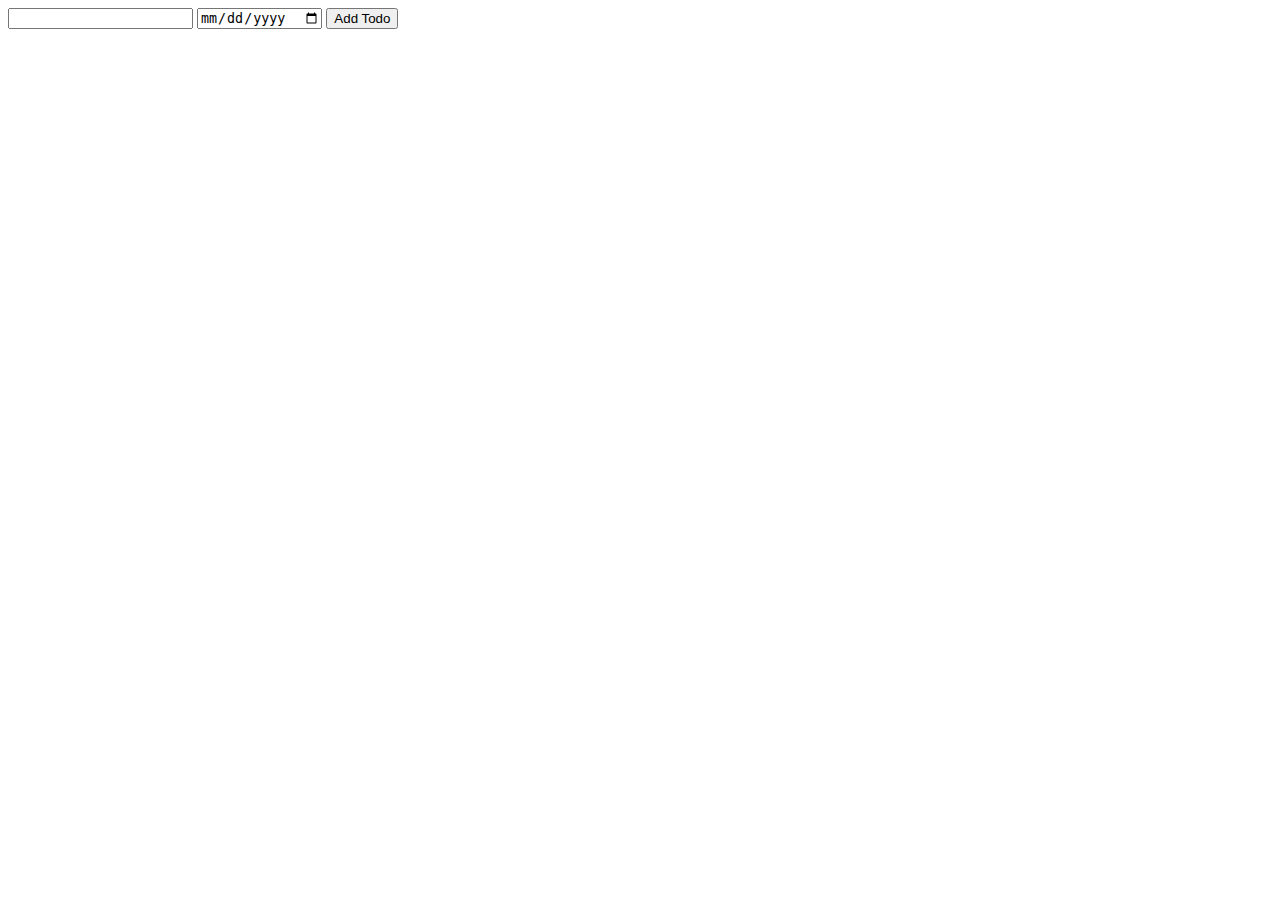
<file: index.html>
<!DOCTYPE html>

<html>

<head>
    <title>My Todo App</title>
</head>

<body>
    <input id="todo-title" type="text" />
    <input id="date-picker" type="date" />
    <button onclick="addTodo();">Add Todo</button>

    <div id="todo-list"></div>

    <script>

        // Model
        // If localstorage has a todos array, then use it
        // Otherwise use the default array.
        let todos;

        // Retrieve localStorage
        const savedTodos = JSON.parse(localStorage.getItem('todos'));

        // Check if it's an array
        if (Array.isArray(savedTodos)) {

            todos = savedTodos;

        } else {
            todos = [];
        }

        // Crates a todo
        function createTodo(title, dueDate) {
            const id = '' + new Date().getTime();

            todos.push({
                title: title,
                dueDate: dueDate,
                id: id
            });

            saveTodos();
        }

        // Deletes a todo
        function removeTodo(idToDelete) {
            todos = todos.filter(function (todo) {
                // If the id of this todo matches idToDelete, return false
                // For everything else, return true
                if (todo.id === idToDelete) {
                    return false;
                } else {
                    return true;
                }
            });

            saveTodos();
        }

        render();

        function saveTodos() {
            localStorage.setItem('todos', JSON.stringify(todos));
        }

        // Controller
        function addTodo() {
            const textbox = document.getElementById('todo-title');
            const title = textbox.value;

            const datePicker = document.getElementById('date-picker');
            const dueDate = datePicker.value;

            createTodo(title, dueDate);
            render();
        }

        const addTodo2 = todo => 'Hello ' + todo ;

        function deleteTodo(event) {
            const deleteButton = event.target;
            const idToDelete = deleteButton.id;

            removeTodo(idToDelete);
            render();
        }

        // View
        function render() {
            // reset our list
            document.getElementById('todo-list').innerHTML = '';

            todos.forEach(function (todo) {
                const element = document.createElement('div');
                element.innerText = todo.title + ' ' + todo.dueDate;

                const deleteButton = document.createElement('button');
                deleteButton.innerText = 'Delete';
                deleteButton.style = 'margin-left: 12px;';
                deleteButton.onclick = deleteTodo;
                deleteButton.id = todo.id;
                element.appendChild(deleteButton);

                const todoList = document.getElementById('todo-list');
                todoList.appendChild(element);
            });
        }

    </script>
</body>

</html>
</file>
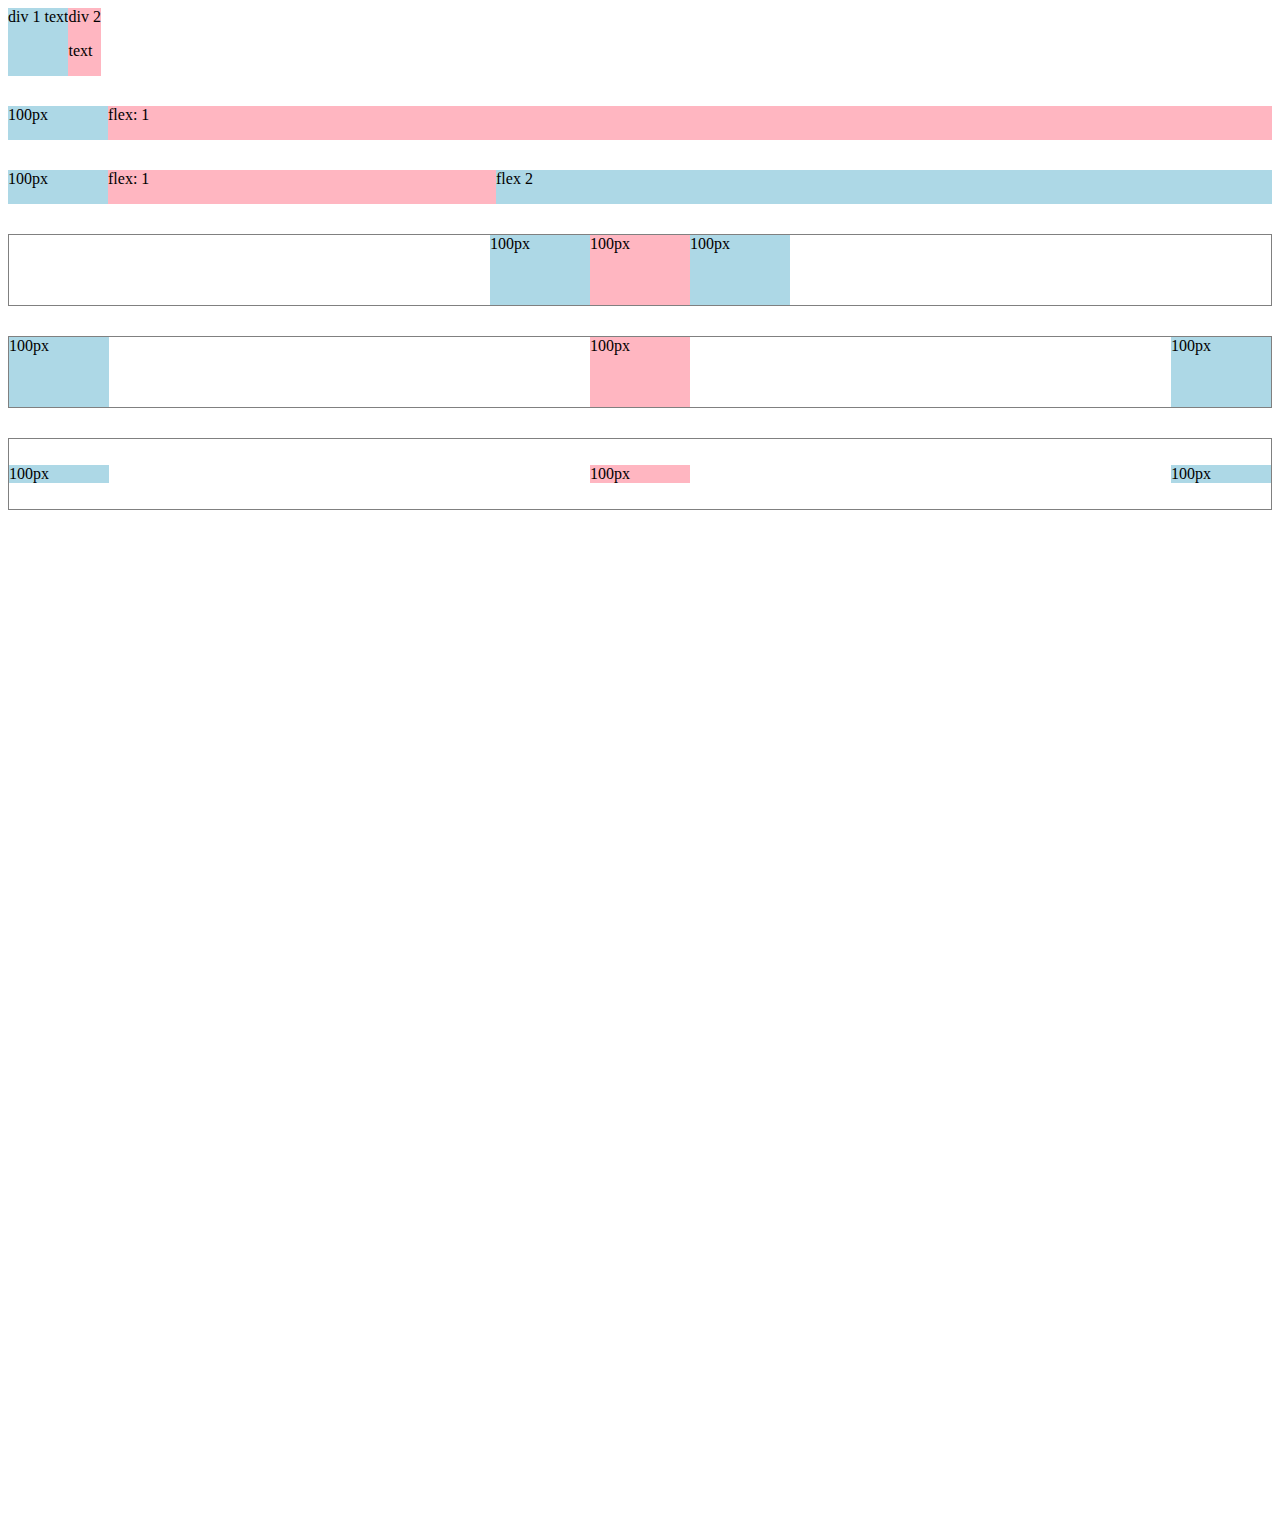
<file: flexbox.html>
<!DOCTYPE html>

<html>

<head>
  <title>Flexbox Practice</title>
</head>

<body style="padding-bottom: 1000px;">
  <div style="
          display: flex;
          flex-direction: row;
        ">
    <div style="background-color: lightblue;">div 1 text</div>
    <div style="background-color: lightpink;">div 2 <p>text</p>
    </div>
  </div>

  <div style="
          margin-top: 30px;
          display: flex;
          flex-direction: row;
        ">
    <div style="
              background-color: lightblue;
              width: 100px;
            ">100px</div>
    <div style="
              background-color: lightpink;
              flex: 1;
            ">flex: 1</p>
    </div>
  </div>

  <div style="
        margin-top: 30px;
        display: flex;
        flex-direction: row;
      ">
    <div style="
            background-color: lightblue;
            width: 100px;
          ">100px</div>
    <div style="
            background-color: lightpink;
            flex: 1;
          ">flex: 1</p>
    </div>
    <div style="
            background-color: lightblue;
            flex: 2;
        ">flex 2</div>
  </div>

  <div style="
        margin-top: 30px;
        height: 70px;
        border-width: 1px;
        border-style: solid;
        border-color: gray;

        display: flex;
        flex-direction: row;
        justify-content: center;
      ">
    <div style="
            background-color: lightblue;
            width: 100px;
          ">100px</div>
    <div style="
            background-color: lightpink;
            width: 100px;
          ">100px</p>
    </div>
    <div style="
            background-color: lightblue;
            width: 100px;
        ">100px</div>
  </div>

  <div style="
        margin-top: 30px;
        height: 70px;
        border-width: 1px;
        border-style: solid;
        border-color: gray;

        display: flex;
        flex-direction: row;
        justify-content: space-between;
      ">
    <div style="
            background-color: lightblue;
            width: 100px;
          ">100px</div>
    <div style="
            background-color: lightpink;
            width: 100px;
          ">100px</div>
    <div style="
            background-color: lightblue;
            width: 100px;
        ">100px</div>
  </div>

  <div style="
        margin-top: 30px;
        height: 70px;
        border-width: 1px;
        border-style: solid;
        border-color: gray;

        display: flex;
        flex-direction: row;
        justify-content: space-between;
        align-items: center;
      ">
    <div style="
            background-color: lightblue;
            width: 100px;
          ">100px</div>
    <div style="
            background-color: lightpink;
            width: 100px;
          ">100px</div>
    <div style="
            background-color: lightblue;
            width: 100px;
        ">100px</div>
  </div>

</body>

</html>
</file>
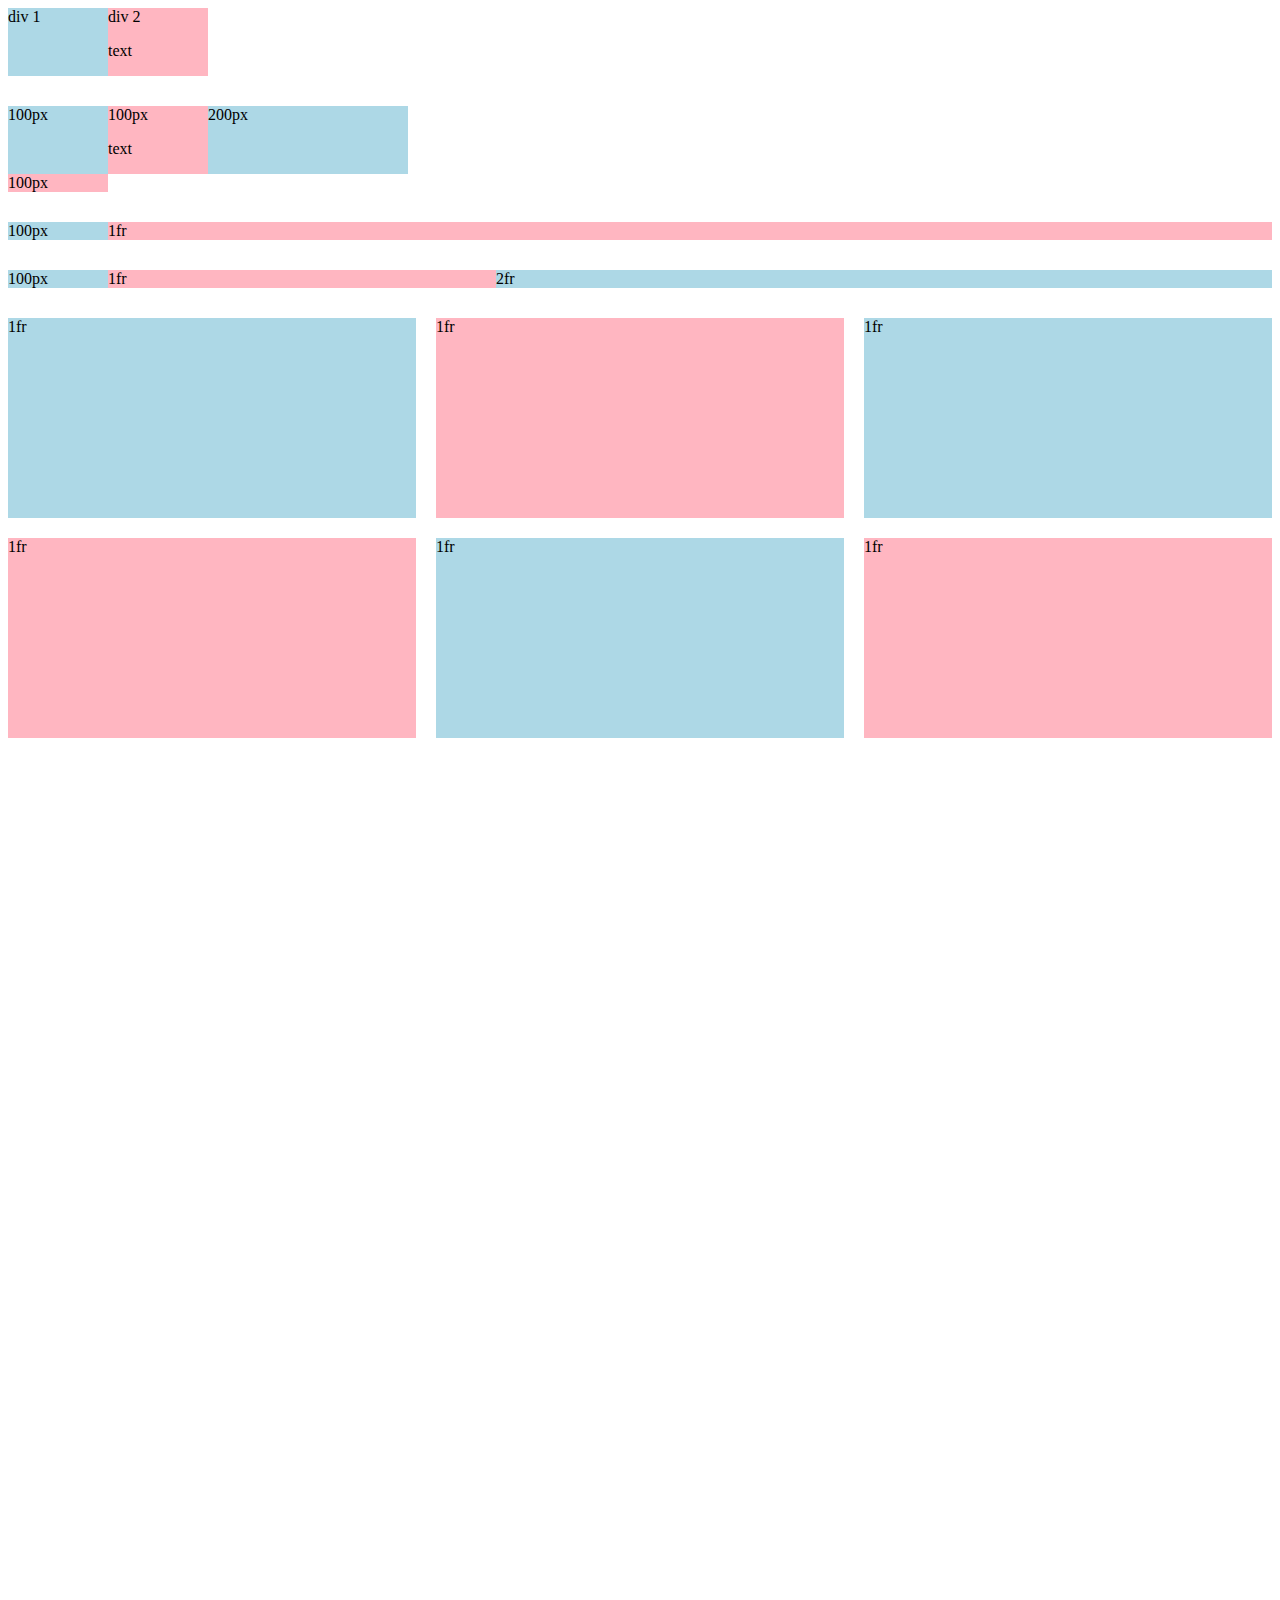
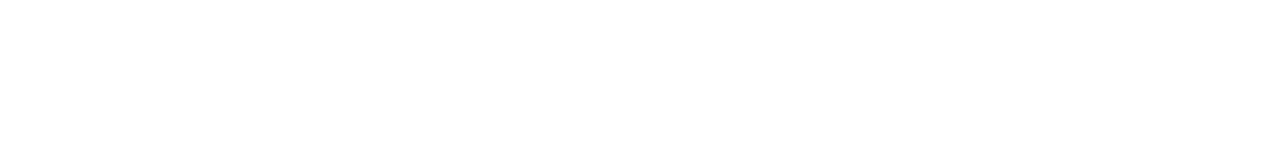
<file: grid.html>
<!DOCTYPE html>

<html>

<head>
  <title>Grid Practice</title>
</head>

<body style="padding-bottom: 1000px">
  <div style="
      display: grid;
      grid-template-columns: 100px 100px;
    ">
    <div style="background-color: lightblue;">
      div 1
    </div>
    <div style="background-color: lightpink;">
      div 2
      <p>text</p>
    </div>
  </div>

  <div style="
      margin-top: 30px;
      display: grid;
      grid-template-columns: 100px 100px 200px;
    ">
    <div style="background-color: lightblue;">
      100px
    </div>
    <div style="background-color: lightpink;">
      100px
      <p>text</p>
    </div>
    <div style="background-color: lightblue;">
      200px
    </div>
    <div style="background-color: lightpink;">
      100px
    </div>
  </div>

  <div style="
      margin-top: 30px;
      display: grid;
      grid-template-columns: 100px 1fr;
    ">
    <div style="background-color: lightblue;">
      100px
    </div>
    <div style="background-color: lightpink;">
      1fr
    </div>
  </div>

  <div style="
    margin-top: 30px;
    display: grid;
    grid-template-columns: 100px 1fr 2fr;
  ">
    <div style="background-color: lightblue;">
      100px
    </div>
    <div style="background-color: lightpink;">
      1fr
    </div>
    <div style="background-color: lightblue;">
      2fr
    </div>
  </div>

  <div style="
  margin-top: 30px;
  display: grid;
  grid-template-columns: 1fr 1fr 1fr;
  column-gap: 20px;
  row-gap: 20px;
">
    <div style="background-color: lightblue; height: 200px;">
      1fr
    </div>
    <div style="background-color: lightpink; height: 200px;">
      1fr
    </div>
    <div style="background-color: lightblue; height: 200px;">
      1fr
    </div>
    <div style="background-color: lightpink; height: 200px;">
      1fr
    </div>
    <div style="background-color: lightblue; height: 200px;">
      1fr
    </div>
    <div style="background-color: lightpink; height: 200px;">
      1fr
    </div>
  </div>

</body>

</html>
</file>
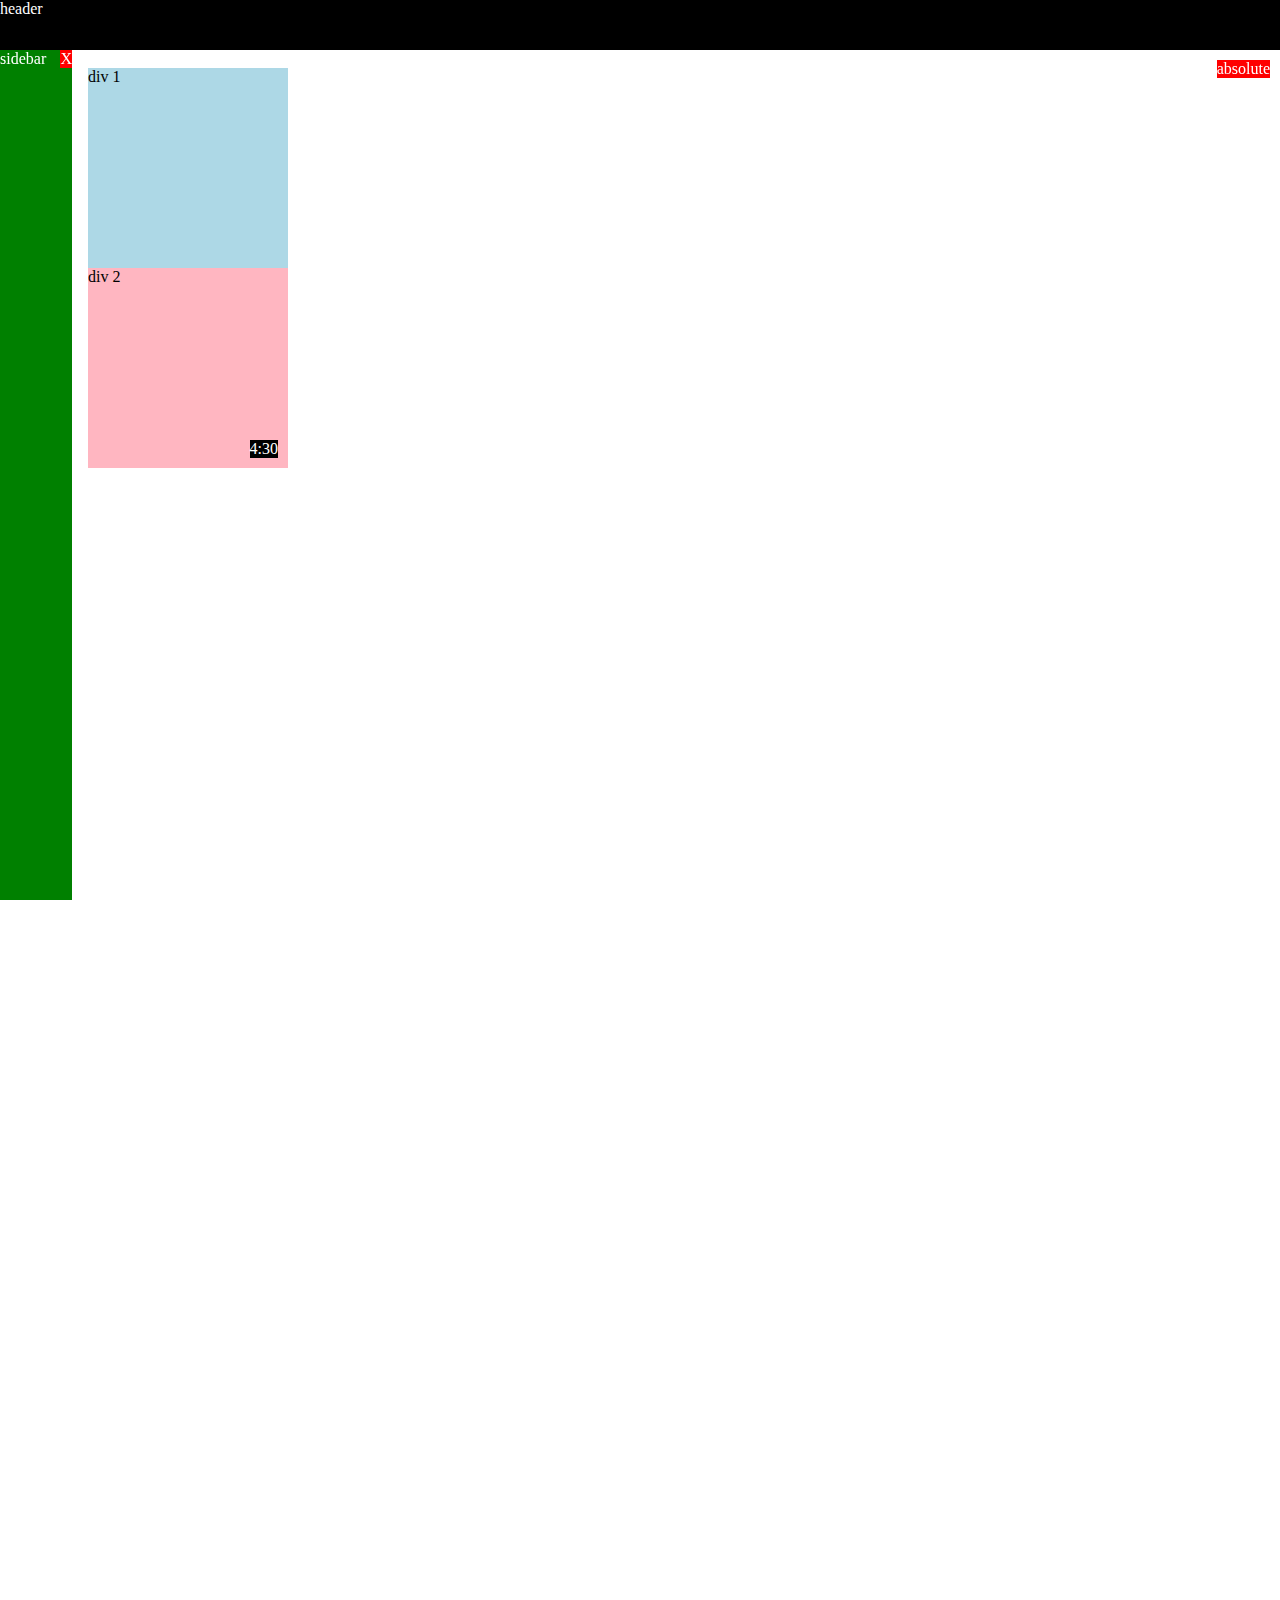
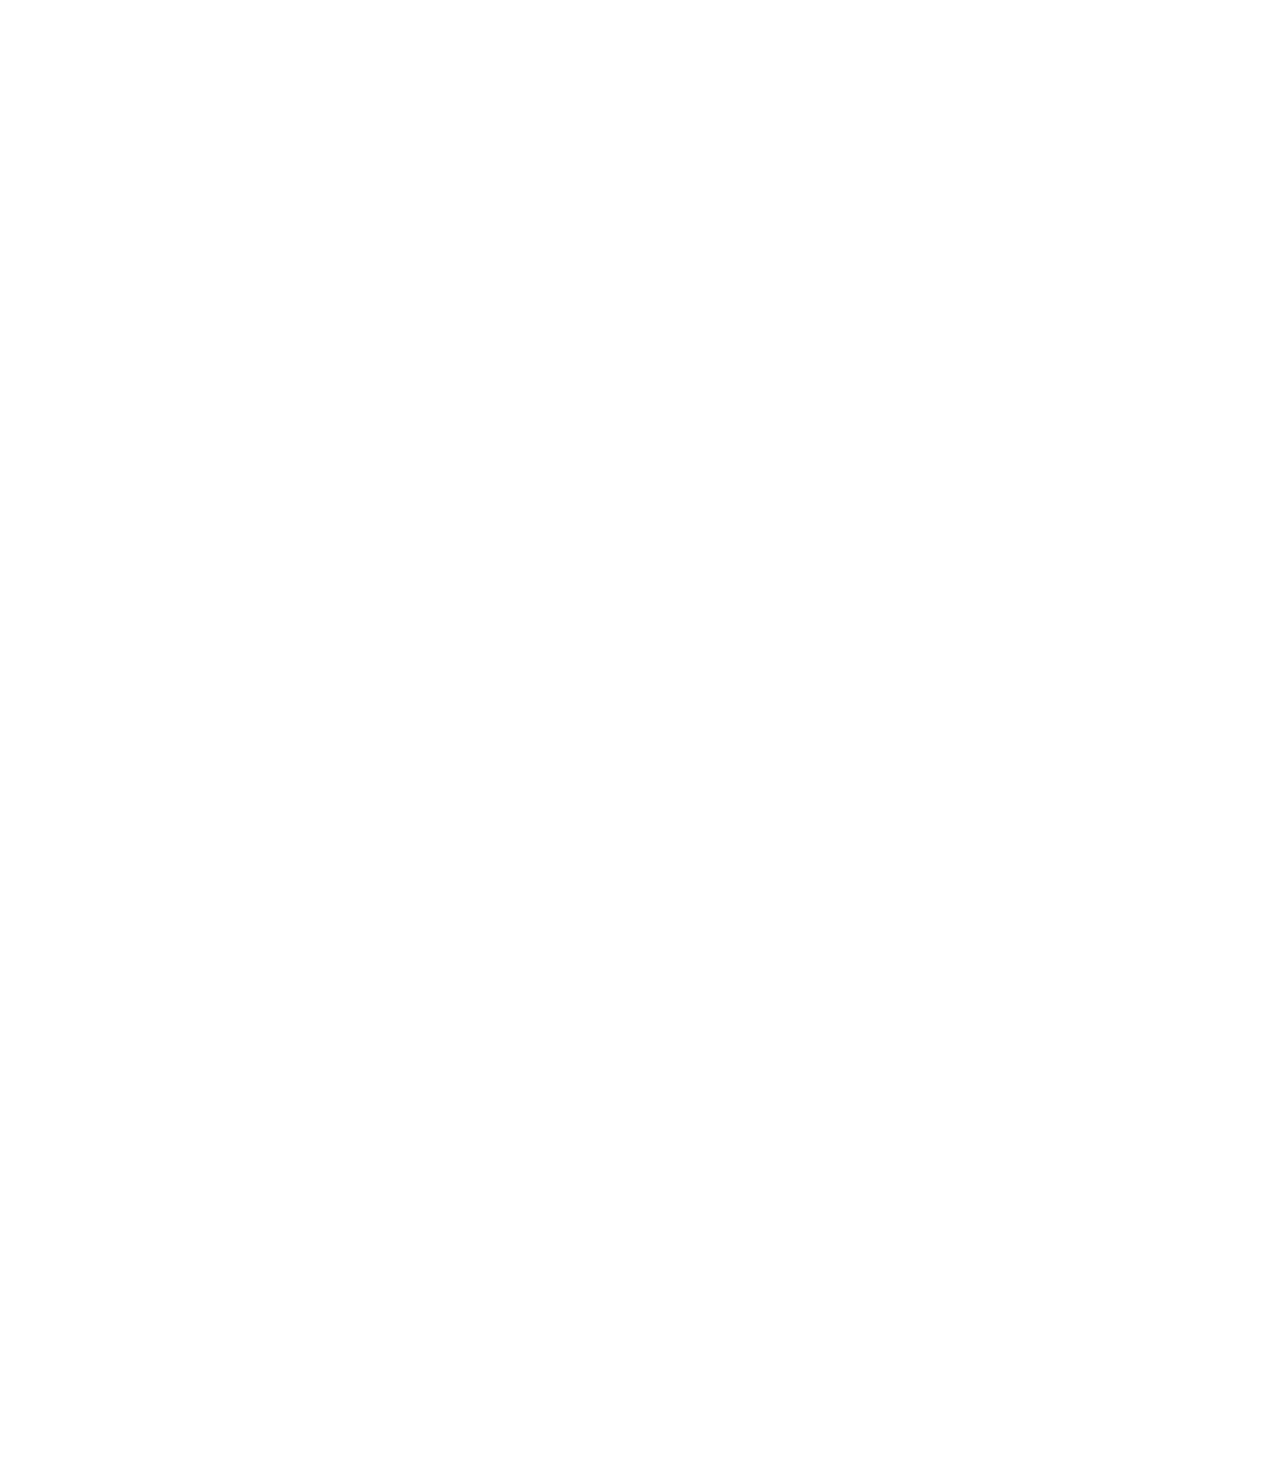
<file: position.html>
<!DOCTYPE html>

<html>

<head>
    <title>Position Practice</title>
</head>

<body style="
      height: 3000px;
      padding-top: 60px;
      padding-left: 80px;
    ">
    <div style="
          background-color: black;
          color: white;
          position: fixed;
          top: 0;
          left: 0;
          right: 0;
          height: 50px;
        ">header</div>

    <div style="
          background-color: green;
          color: white;
          position: fixed;
          left: 0;
          bottom: 0;
          top: 50px;
          width: 72px;
        ">
        sidebar
        <div style="
            position: absolute;
            background-color: red;
            color: white;
            right: 0px;
            top: 0px;
          ">
            X
        </div>
    </div>

    <div style="
          position: absolute;
          background-color: red;
          color: white;
          right: 10px;
          top: 60px;
        ">
        absolute
    </div>

    <div style="
          background-color: lightblue;
          height: 200px;
          width: 200px;
          position: static;
        ">
        div 1
    </div>
    <div style="
          background-color: lightpink;
          height: 200px;
          width: 200px;
          position: relative;
        ">
        div 2
        <div style="
            position: absolute;
            background-color: black;
            color: white;
            right: 10px;
            bottom: 10px;
          ">
            4:30
        </div>
    </div>
</body>

</html>
</file>
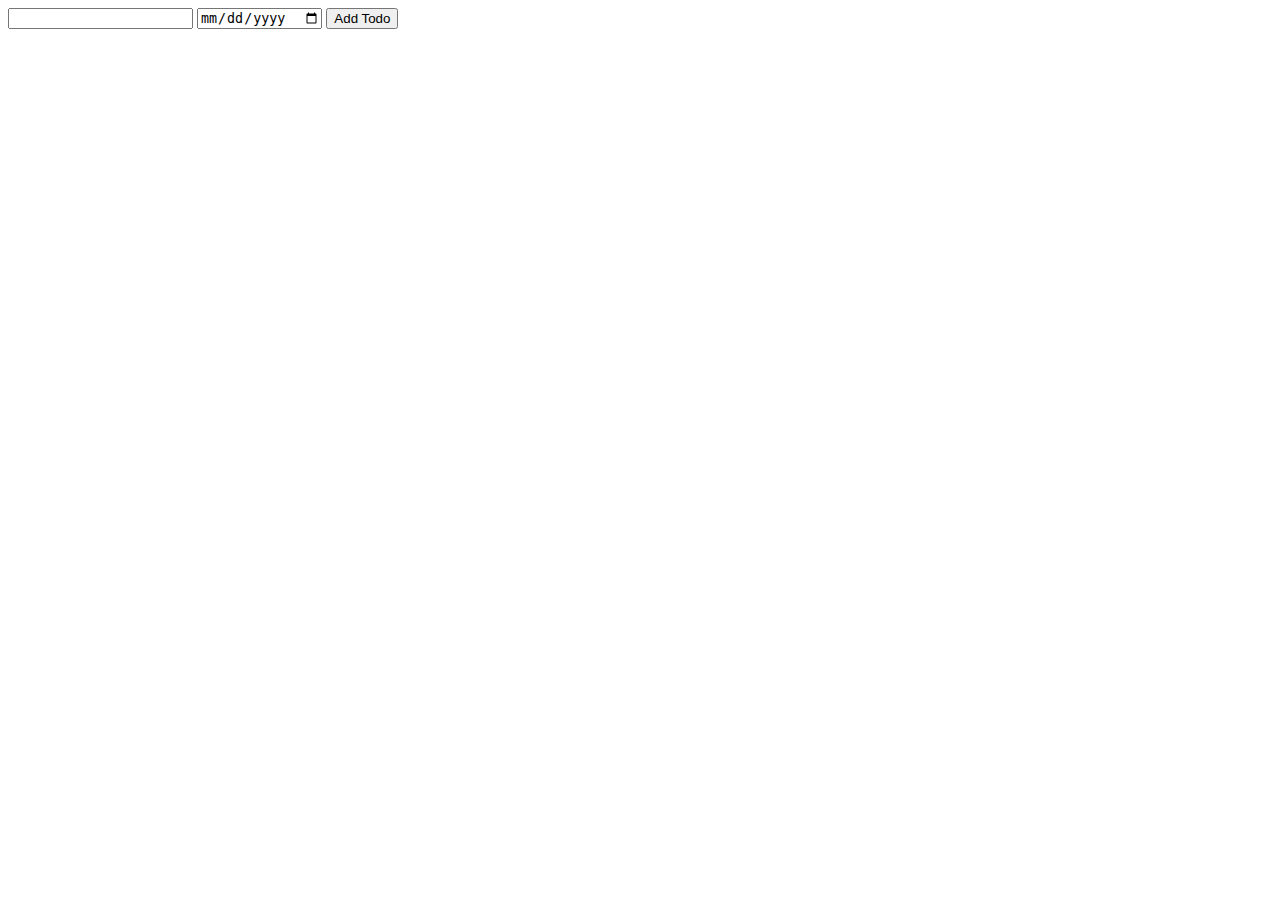
<file: todo.html>
<!DOCTYPE html>

<html>

<head>
    <title>My Todo App</title>
</head>

<body>
    <input id="todo-title" type="text" />
    <input id="date-picker" type="date" />
    <button onclick="addTodo();">Add Todo</button>

    <div id="todo-list"></div>

    <script>

        // Model
        // If localstorage has a todos array, then use it
        // Otherwise use the default array.
        let todos;

        // Retrieve localStorage
        const savedTodos = JSON.parse(localStorage.getItem('todos'));

        // Check if it's an array
        if (Array.isArray(savedTodos)) {

            todos = savedTodos;

        } else {
            todos = [];
        }

        // Crates a todo
        function createTodo(title, dueDate) {
            const id = '' + new Date().getTime();

            todos.push({
                title: title,
                dueDate: dueDate,
                id: id
            });

            saveTodos();
        }

        // Deletes a todo
        function removeTodo(idToDelete) {
            todos = todos.filter(function (todo) {
                // If the id of this todo matches idToDelete, return false
                // For everything else, return true
                if (todo.id === idToDelete) {
                    return false;
                } else {
                    return true;
                }
            });

            saveTodos();
        }

        render();

        function saveTodos() {
            localStorage.setItem('todos', JSON.stringify(todos));
        }

        // Controller
        function addTodo() {
            const textbox = document.getElementById('todo-title');
            const title = textbox.value;

            const datePicker = document.getElementById('date-picker');
            const dueDate = datePicker.value;

            createTodo(title, dueDate);
            render();
        }

        const addTodo2 = todo => 'Hello ' + todo ;

        function deleteTodo(event) {
            const deleteButton = event.target;
            const idToDelete = deleteButton.id;

            removeTodo(idToDelete);
            render();
        }

        // View
        function render() {
            // reset our list
            document.getElementById('todo-list').innerHTML = '';

            todos.forEach(function (todo) {
                const element = document.createElement('div');
                element.innerText = todo.title + ' ' + todo.dueDate;

                const deleteButton = document.createElement('button');
                deleteButton.innerText = 'Delete';
                deleteButton.style = 'margin-left: 12px;';
                deleteButton.onclick = deleteTodo;
                deleteButton.id = todo.id;
                element.appendChild(deleteButton);

                const todoList = document.getElementById('todo-list');
                todoList.appendChild(element);
            });
        }

    </script>
</body>

</html>
</file>
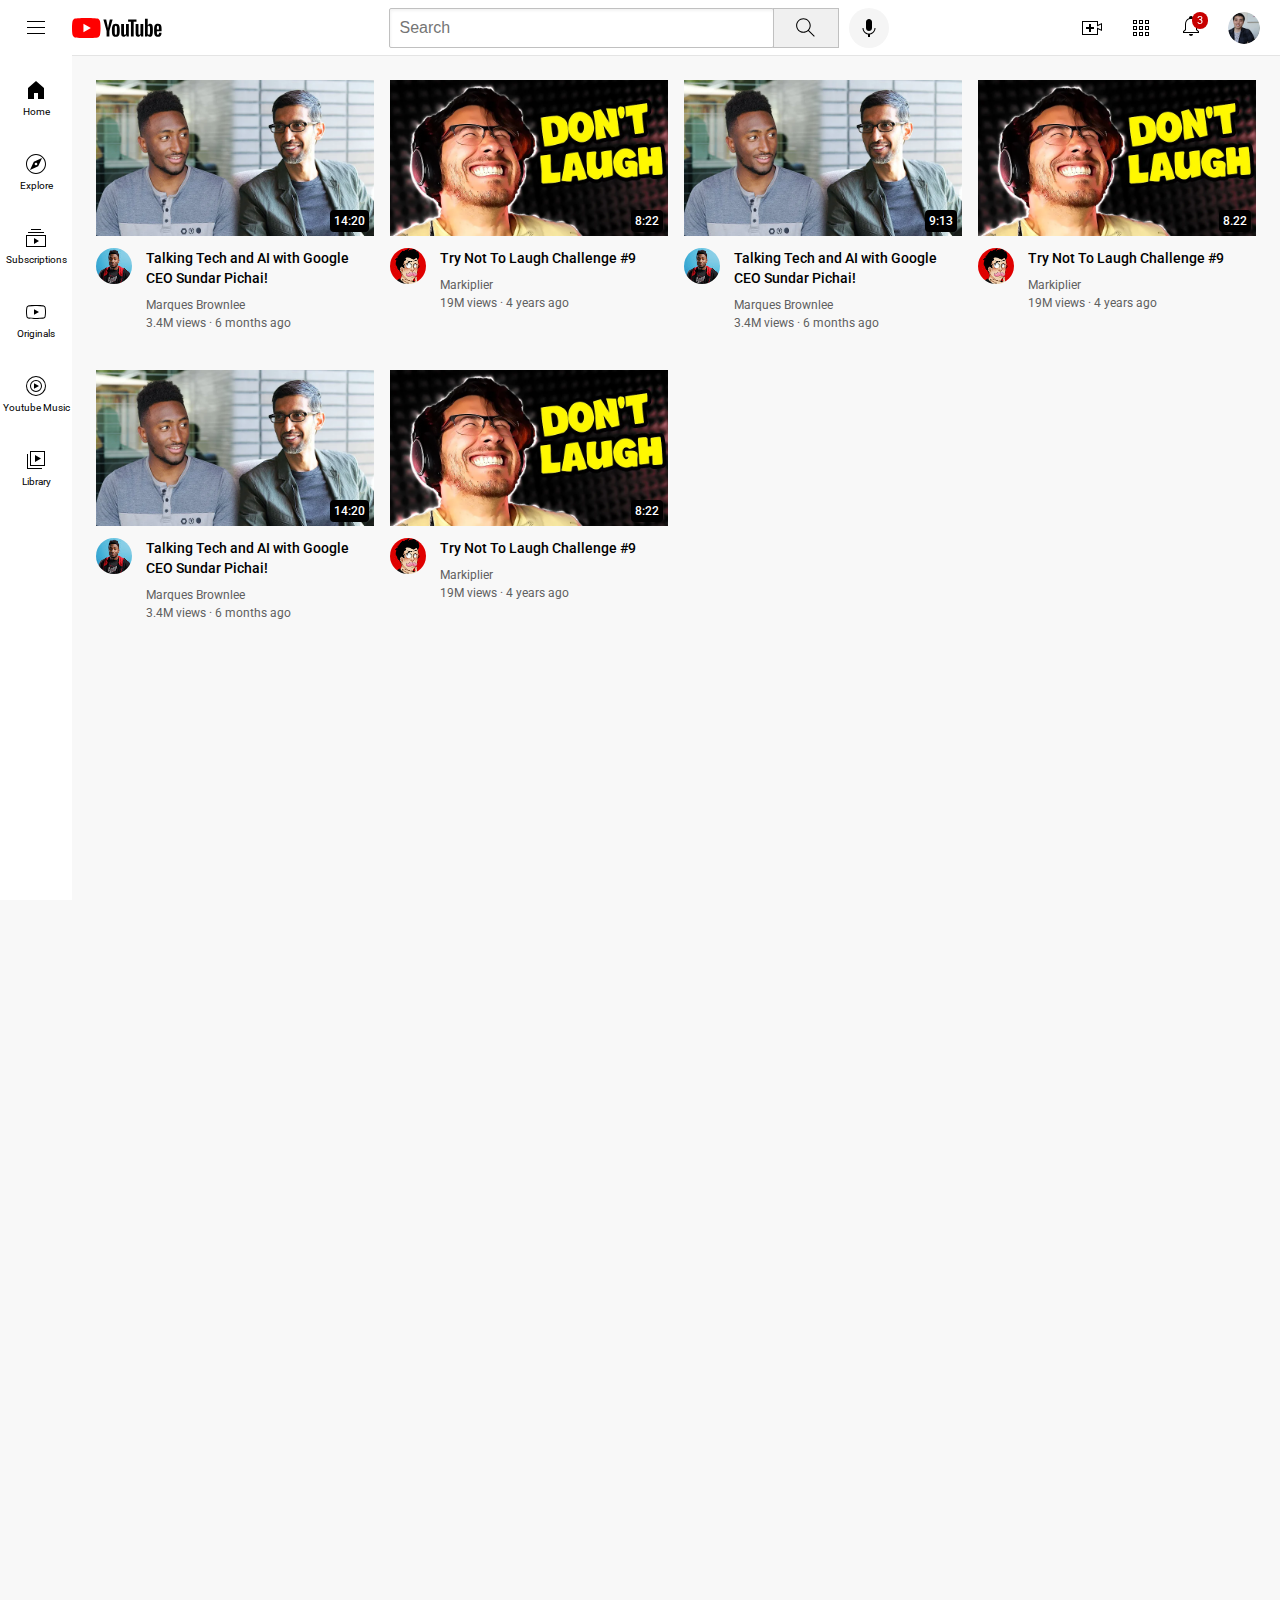
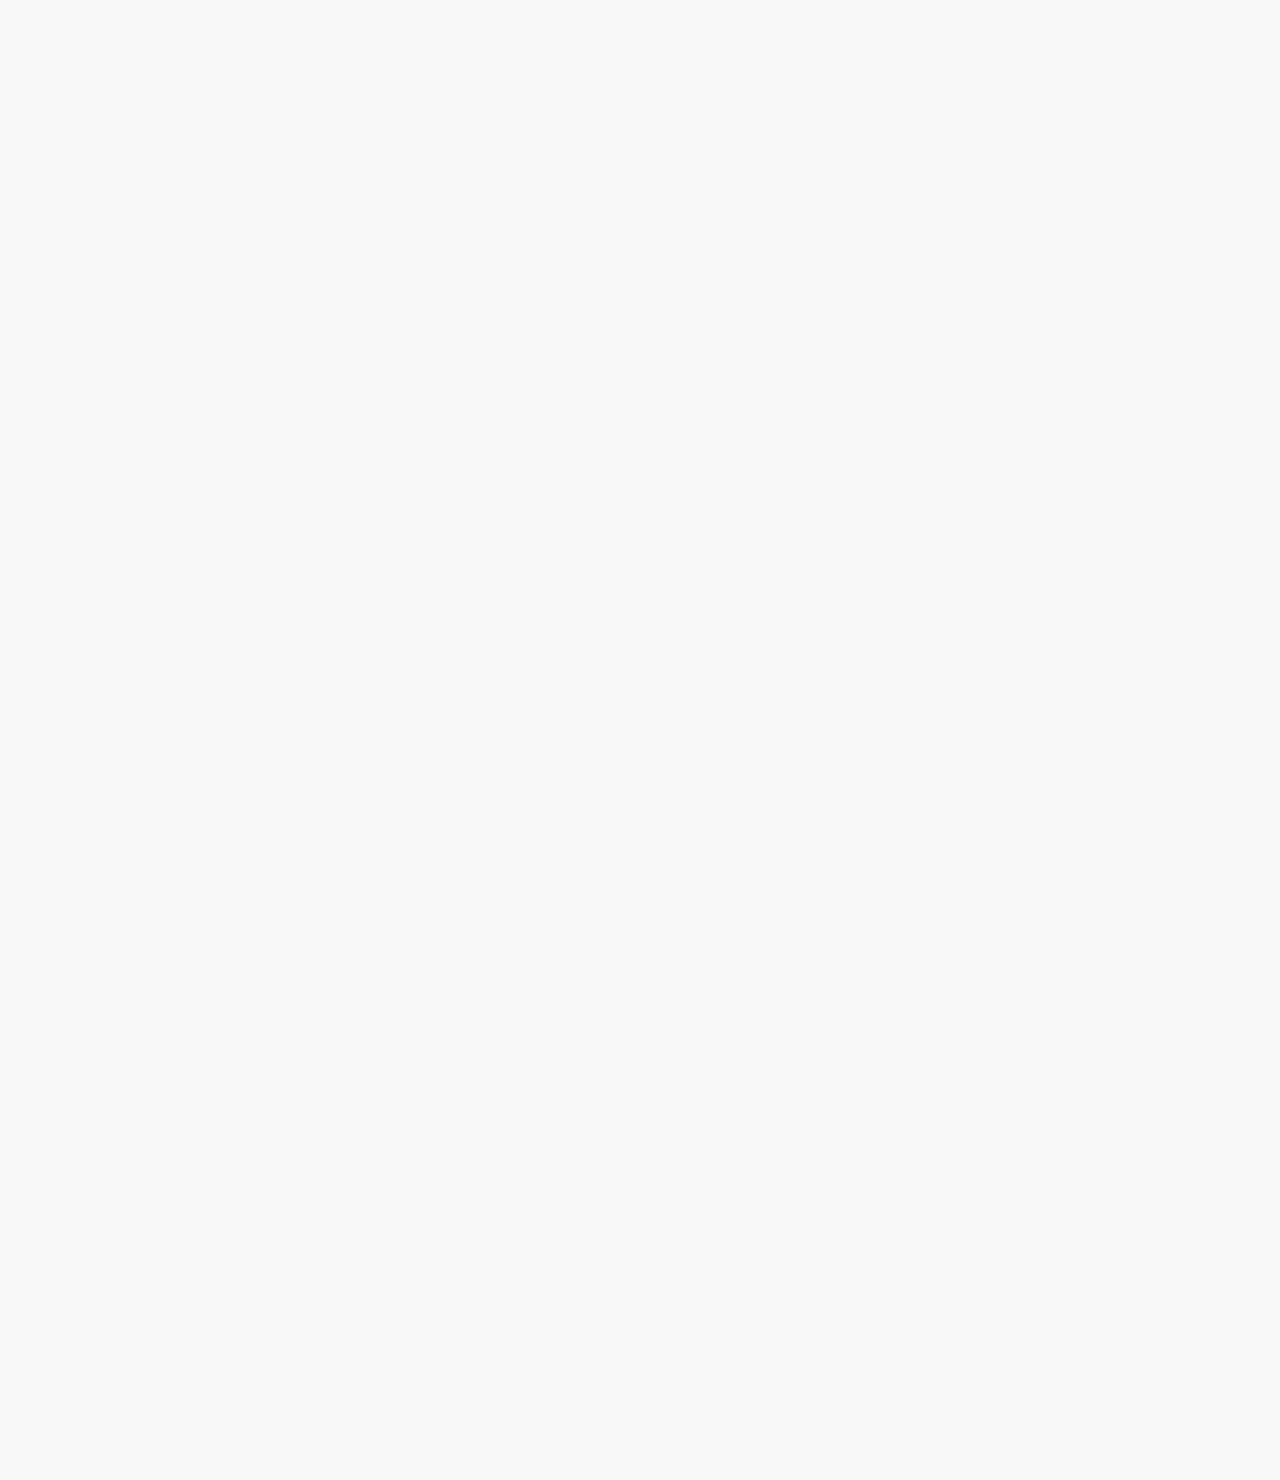
<file: youtube.html>
<!DOCTYPE html>

<html>

<head>
  <title>YouTube.com Clone</title>
  <link rel="preconnect" href="https://fonts.googleapis.com">
  <link rel="preconnect" href="https://fonts.gstatic.com" crossorigin>
  <link href="https://fonts.googleapis.com/css2?family=Roboto:wght@400;500;700&display=swap" rel="stylesheet">

  <link rel="stylesheet" href="styles/general.css">
  <link rel="stylesheet" href="styles/header.css">
  <link rel="stylesheet" href="styles/video.css">
  <link rel="stylesheet" href="styles/sidebar.css">
</head>

<body>
  <header class="header">
    <div class="left-section">
      <img class="hamburger-menu" src="icons/hamburger-menu.svg">
      <img class="youtube-logo" src="icons/youtube-logo.svg">
    </div>
    <div class="middle-section">
      <input class="search-bar" type="text" placeholder="Search">
      <button class="search-button">
        <img class="search-icon" src="icons/search.svg">
        <div class="tooltip">
          Search
        </div>
      </button>
      <!-- Put position absolute inside position relative -->
      <button class="voice-search-button">
        <img class="voice-search-icon" src="icons/voice-search-icon.svg">
        <div class="tooltip">
          Search with your voice
        </div>
      </button>
    </div>
    <div class="right-section">
      <div class="upload-icon-container">
        <img class="upload-icon" src="icons/upload.svg">
        <div class="tooltip">
          Create
        </div>
      </div>
      <img class="youtube-apps-icon" src="icons/youtube-apps.svg">
      <div class="notifications-icon-container">
        <img class="notifications-icon" src="icons/notifications.svg">
        <div class="notifications-count">3</div>
      </div>
      <img class="current-user-picture" src="channel-pictures/my-channel.jpeg">
    </div>
  </header>

  <nav class="sidebar">
    <div class="sidebar-link">
      <img src="icons/home.svg">
      <div>Home</div>
    </div>
    <div class="sidebar-link">
      <img src="icons/explore.svg">
      <div>Explore</div>
    </div>
    <div class="sidebar-link">
      <img src="icons/subscriptions.svg">
      <div>Subscriptions</div>
    </div>
    <div class="sidebar-link">
      <img src="icons/originals.svg">
      <div>Originals</div>
    </div>
    <div class="sidebar-link">
      <img src="icons/youtube-music.svg">
      <div>Youtube Music</div>
    </div>
    <div class="sidebar-link">
      <img src="icons/library.svg">
      <div>Library</div>
    </div>
  </nav>

  <main>
    <section class="video-grid">
      <div class="video-preview">
        <div class="thumbnail-row">
          <img class="thumbnail" src="thumbnails/thumbnail-1.webp">
          <div class="video-time">
            14:20
          </div>
        </div>
        <div class="video-info-grid">
          <div class="channel-picture">
            <img class="profile-picture" src="channel-pictures/channel-1.jpeg">
          </div>
          <div class="video-info">
            <p class="video-title">
              Talking Tech and AI with Google CEO Sundar Pichai!
            </p>
            <p class="video-author">
              Marques Brownlee
            </p>
            <p class="video-stats">
              3.4M views · 6 months ago
            </p>
          </div>
        </div>
      </div>

      <div class="video-preview">
        <div class="thumbnail-row">
          <img class="thumbnail" src="thumbnails/thumbnail-2.webp">
          <div class="video-time">
            8:22
          </div>
        </div>
        <div class="video-info-grid">
          <div class="channel-picture">
            <img class="profile-picture" src="channel-pictures/channel-2.jpeg">
          </div>
          <div class="video-info">
            <p class="video-title">
              Try Not To Laugh Challenge #9
            </p>
            <p class="video-author">
              Markiplier
            </p>
            <p class="video-stats">
              19M views · 4 years ago
            </p>
          </div>
        </div>
      </div>

      <div class="video-preview">
        <div class="thumbnail-row">
          <img class="thumbnail" src="thumbnails/thumbnail-1.webp">
          <div class="video-time">
            9:13
          </div>
        </div>
        <div class="video-info-grid">
          <div class="channel-picture">
            <img class="profile-picture" src="channel-pictures/channel-1.jpeg">
          </div>
          <div class="video-info">
            <p class="video-title">
              Talking Tech and AI with Google CEO Sundar Pichai!
            </p>
            <p class="video-author">
              Marques Brownlee
            </p>
            <p class="video-stats">
              3.4M views · 6 months ago
            </p>
          </div>
        </div>
      </div>

      <div class="video-preview">
        <div class="thumbnail-row">
          <img class="thumbnail" src="thumbnails/thumbnail-2.webp">
          <div class="video-time">
            8.22
          </div>
        </div>
        <div class="video-info-grid">
          <div class="channel-picture">
            <img class="profile-picture" src="channel-pictures/channel-2.jpeg">
          </div>
          <div class="video-info">
            <p class="video-title">
              Try Not To Laugh Challenge #9
            </p>
            <p class="video-author">
              Markiplier
            </p>
            <p class="video-stats">
              19M views · 4 years ago
            </p>
          </div>
        </div>
      </div>

      <div class="video-preview">
        <div class="thumbnail-row">
          <img class="thumbnail" src="thumbnails/thumbnail-1.webp">
          <div class="video-time">
            14:20
          </div>
        </div>
        <div class="video-info-grid">
          <div class="channel-picture">
            <img class="profile-picture" src="channel-pictures/channel-1.jpeg">
          </div>
          <div class="video-info">
            <p class="video-title">
              Talking Tech and AI with Google CEO Sundar Pichai!
            </p>
            <p class="video-author">
              Marques Brownlee
            </p>
            <p class="video-stats">
              3.4M views · 6 months ago
            </p>
          </div>
        </div>
      </div>

      <div class="video-preview">
        <div class="thumbnail-row">
          <img class="thumbnail" src="thumbnails/thumbnail-2.webp">
          <div class="video-time">
            8:22
          </div>
        </div>
        <div class="video-info-grid">
          <div class="channel-picture">
            <img class="profile-picture" src="channel-pictures/channel-2.jpeg">
          </div>
          <div class="video-info">
            <p class="video-title">
              Try Not To Laugh Challenge #9
            </p>
            <p class="video-author">
              Markiplier
            </p>
            <p class="video-stats">
              19M views · 4 years ago
            </p>
          </div>
        </div>
      </div>
    </section>
  </main>

</body>

</html>
</file>
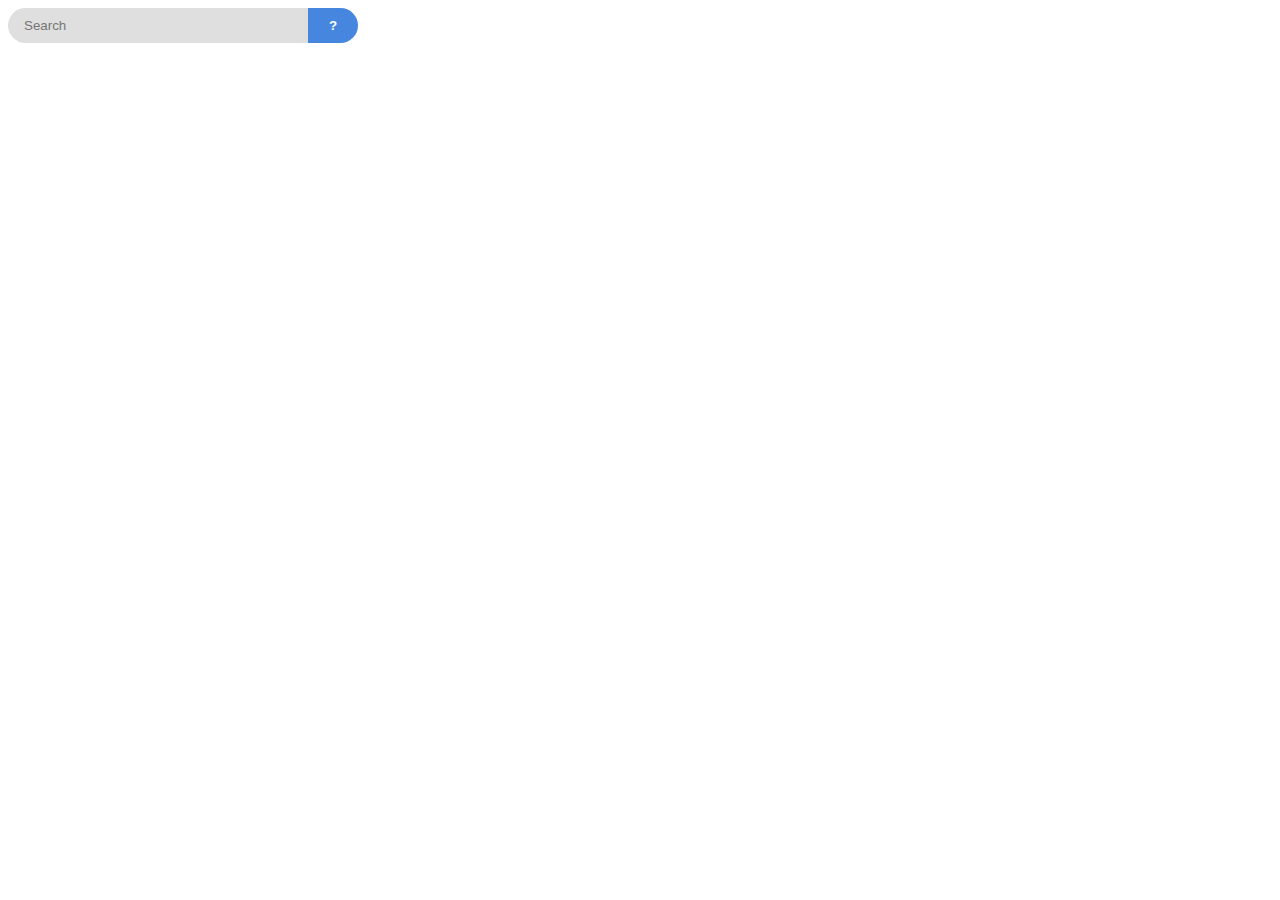
<file: test/test.html>
<!DOCTYPE html>

<html>
    <head>
        <title>Grid Test</title>
        <link rel="stylesheet" href="test.css">
    </head>
    <body>
        <div class="search-div">
            <input class="search-input-text" type="text" placeholder="Search">
            <button class="search-button">?</button>
        </div>
    </body>
</html>
</file>
<file: styles/general.css>
p {
    margin-top: 0;
    margin-bottom: 0;
}

body {
    /* This style below will be inherited */
    font-family: Roboto, Arial;
    margin: 0;
    padding-top: 80px;
    padding-left: 96px;
    padding-right: 24px;
    background-color: rgb(248, 248, 248);
    height: 3000px;
}
</file>
<file: styles/header.css>
.header {
    height: 55px;

    display: flex;
    flex-direction: row;
    justify-content: space-between;

    position: fixed;
    top: 0;
    left: 0;
    right: 0;
    z-index: 100;

    background-color: white;
    border-bottom-width: 1px;
    border-bottom-style: solid;
    border-bottom-color: rgb(228, 228, 228);
}

.left-section {
    display: flex;
    align-items: center;
}

.hamburger-menu {
    height: 24px;
    margin-left: 24px;
    margin-right: 24px;
}

.youtube-logo {
    height: 20px;
}

.middle-section {
    flex: 1;
    margin-left: 70px;
    margin-right: 35px;
    max-width: 500px;
    display: flex;
    align-items: center;
}

.search-bar {
    flex: 1;
    height: 36px;
    padding-left: 10px;
    font-size: 16px;
    border-width: 1px;
    border-style: solid;
    border-color: rgb(192, 192, 192);
    border-radius: 2px;
    box-shadow: inset 1px 2px 3px rgba(0, 0, 0, 0.05);
    width: 0;
}

.search-bar::placeholder {
    font-size: 16px;
}

.search-button {
    height: 40px;
    width: 66px;
    background-color: rgb(240, 240, 240);
    border: 1px solid rgb(192, 192, 192);
    margin-left: -1px;
    margin-right: 10px;

}

.search-button,
.voice-search-button,
.upload-icon-container {
    display: flex;
    justify-content: center;
    align-items: center;
    position: relative;
}

.search-button .tooltip,
.voice-search-button .tooltip,
.upload-icon-container .tooltip {
    position: absolute;
    background-color: gray;
    color: white;
    padding-top: 4px;
    padding-bottom: 4px;
    padding-left: 8px;
    padding-right: 8px;
    border-radius: 2px;
    font-size: 12px;
    bottom: -30px;
    opacity: 0;
    transition: opacity 0.15s;
    pointer-events: none;
    white-space: nowrap;
}

.search-button:hover .tooltip,
.voice-search-button:hover .tooltip,
.upload-icon-container:hover .tooltip {
    opacity: 1;
}


.search-icon {
    height: 25px;
}

.voice-search-button {
    height: 40px;
    width: 40px;
    border-radius: 20px;
    border: none;
    background-color: rgb(245, 245, 245);
    position: relavite;
}

.voice-search-icon {
    height: 24px;
}

.right-section {
    width: 180px;
    display: flex;
    align-items: center;
    justify-content: space-between;
    margin-right: 20px;
    flex-shrink: 0;
}

.upload-icon {
    height: 24px;
}

.youtube-apps-icon {
    height: 24px;
}

.notifications-icon {
    height: 24px;
}

.notifications-icon-container {
    position: relative;
}

.notifications-count {
    position: absolute;
    background-color: rgb(200, 0, 0);
    color: white;
    top: -2px;
    right: -5px;
    font-size: 11px;
    padding-left: 5px;
    padding-right: 5px;
    padding-top: 2px;
    padding-bottom: 2px;
    border-radius: 10px;
}

.current-user-picture {
    height: 32px;
    border-radius: 16px;
}
</file>
<file: styles/video.css>
.thumbnail {
  width: 100%;
}

.video-title {
  margin-top: 0;
  font-size: 14px;
  font-weight: 500;
  line-height: 20px;
  margin-bottom: 10px;
}

.video-info-grid {
  display: grid;
  grid-template-columns: 50px 1fr;
}

.profile-picture {
  width: 36px;
  border-radius: 50px;
}

.thumbnail-row {
  margin-bottom: 8px;
  position: relative;
}

.video-author,
.video-stats {
  font-size: 12px;
  color: rgb(96, 96, 96);
}

.video-author {
  margin-bottom: 4px;
}

.video-grid {
  display: grid;
  grid-template-columns: 1fr 1fr 1fr;
  column-gap: 16px;
  row-gap: 40px;
}

@media (max-width: 750px) {
  .video-grid {
    grid-template-columns: 1fr 1fr;
  }
}

@media (min-width: 751px) and (max-width: 999px) {
  .video-grid {
    grid-template-columns: 1fr 1fr 1fr;
  }
}

@media (min-width: 1000px) {
  .video-grid {
    grid-template-columns: 1fr 1fr 1fr 1fr;
  }
}

.video-time {
  font-size: 12px;
  font-weight: 500;
  padding: 4px;
  background-color: black;
  color: white;
  position: absolute;
  right: 5px;
  bottom: 8px;
  border-radius: 4px;
}
</file>
<file: styles/sidebar.css>
.sidebar {
    position: fixed;
    left: 0;
    bottom: 0;
    top: 55px;
    background-color: white;
    width: 72px;
    z-index: 200;
    padding-top: 5px;
}

.sidebar-link {
    background-color: white;
    height: 74px;
    display: flex;
    justify-content: center;
    align-items: center;
    flex-direction: column;
    cursor: pointer;
}

.sidebar-link:hover {
    background-color: rgb(235, 235, 235);
}

.sidebar-link img {
    height: 24px;
    margin-bottom: 4px;
}

.sidebar-link div {
    font-size: 10px;
}
</file>
<file: test/test.css>
.search-div {
    display: inline-grid;
    grid-template-columns: 300px 50px;
}

.search-input-text,
.search-button {
    display: inline-block;
    font-family: Arial;
    padding-left: 16px;
    padding-top: 10px;
    padding-right: 16px;
    padding-bottom: 10px;
    margin-left: 0;
    margin-top: 0;
    margin-right: 0;
    margin-bottom: 0;
}

.search-input-text {
    background-color: rgb(223, 223, 223);
    border-top-left-radius: 20px;
    border-bottom-left-radius: 20px;
    border: none;
    outline: none;
}

.search-input-text:hover,
.search-input-text:focus-visible {
    border: solid;
    border-width: 2px;
    border-top-left-radius: 20px;
    border-bottom-left-radius: 20px;
    padding-left: 14px;
    padding-top: 8px;
    padding-right: 14px;
    padding-bottom: 8px;
}

.search-input-text:hover {
    border-color: rgb(70, 134, 222);
}

.search-input-text:focus-visible {
    border-color: rgba(57, 187, 96, 0.8);
}

.search-button {
    background-color: rgb(70, 134, 222);
    color: white;
    font-weight: bold;
    border: none;
    border-top-right-radius: 20px;
    border-bottom-right-radius: 20px;
    cursor: pointer;
    transition: opacity 0.15s;
}

.search-button:hover,
.search-button:focus-visible {
    background-color: rgba(70, 134, 222, 0.80);
    outline: none;
}

.search-button:active {
    background-color: rgba(57, 187, 96, 0.8);
}
</file>
